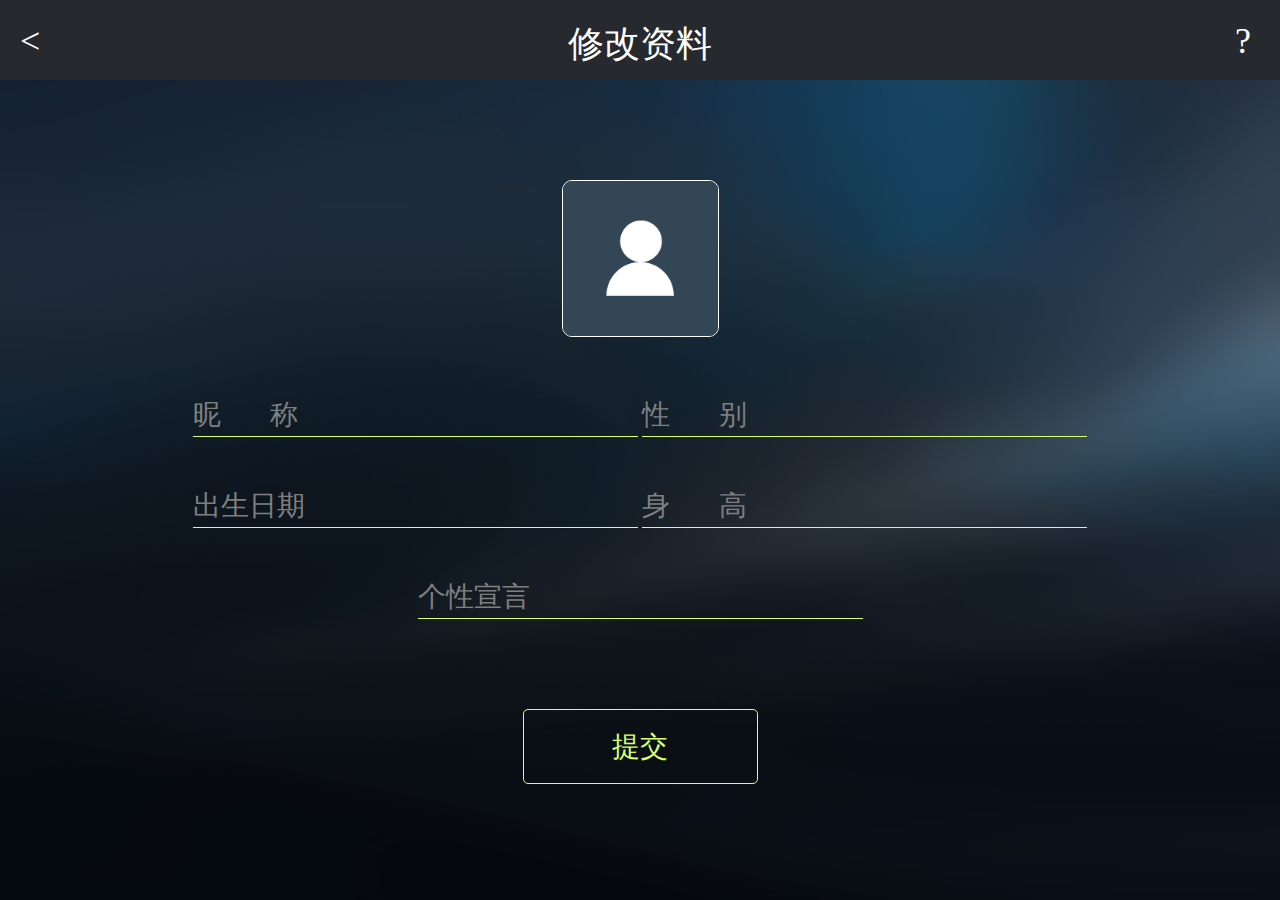
<file: 03.userInfoEdit/index.html>
<!DOCTYPE html>
<html lang="en">
<head>
    <meta charset="UTF-8">
    <link href="index.css" rel="stylesheet"/>
    <title></title>
    <meta name="viewport" content="width=device-width">
</head>
<body>
<div>
    <header>
        <div class="header-left"><</div>
        <div class="header-right">?</div>
        <div class="header-center">修改资料</div>
    </header>
    <div class="main">
        <div class="head-img">
            <img src="headImg.png"/>
        </div>
        <div class="main-item">
            <label>昵&nbsp;&nbsp;&nbsp;&nbsp;&nbsp;&nbsp;&nbsp;称</label>
            <input type="text" />
        </div>
        <div class="main-item">
            <label>性&nbsp;&nbsp;&nbsp;&nbsp;&nbsp;&nbsp;&nbsp;别</label>
            <input type="text" />
        </div>
        <div class="main-item">
            <label>出生日期</label>
            <input type="text" />
        </div>
        <div class="main-item">
            <label>身&nbsp;&nbsp;&nbsp;&nbsp;&nbsp;&nbsp;&nbsp;高</label>
            <input type="text" />
        </div>
        <div class="main-item">
            <label>个性宣言</label>
            <input type="text" />
        </div>
        <div class="submit">
            <button>提交</button>
        </div>
    </div>

</div>

</body>
</html>
</file>
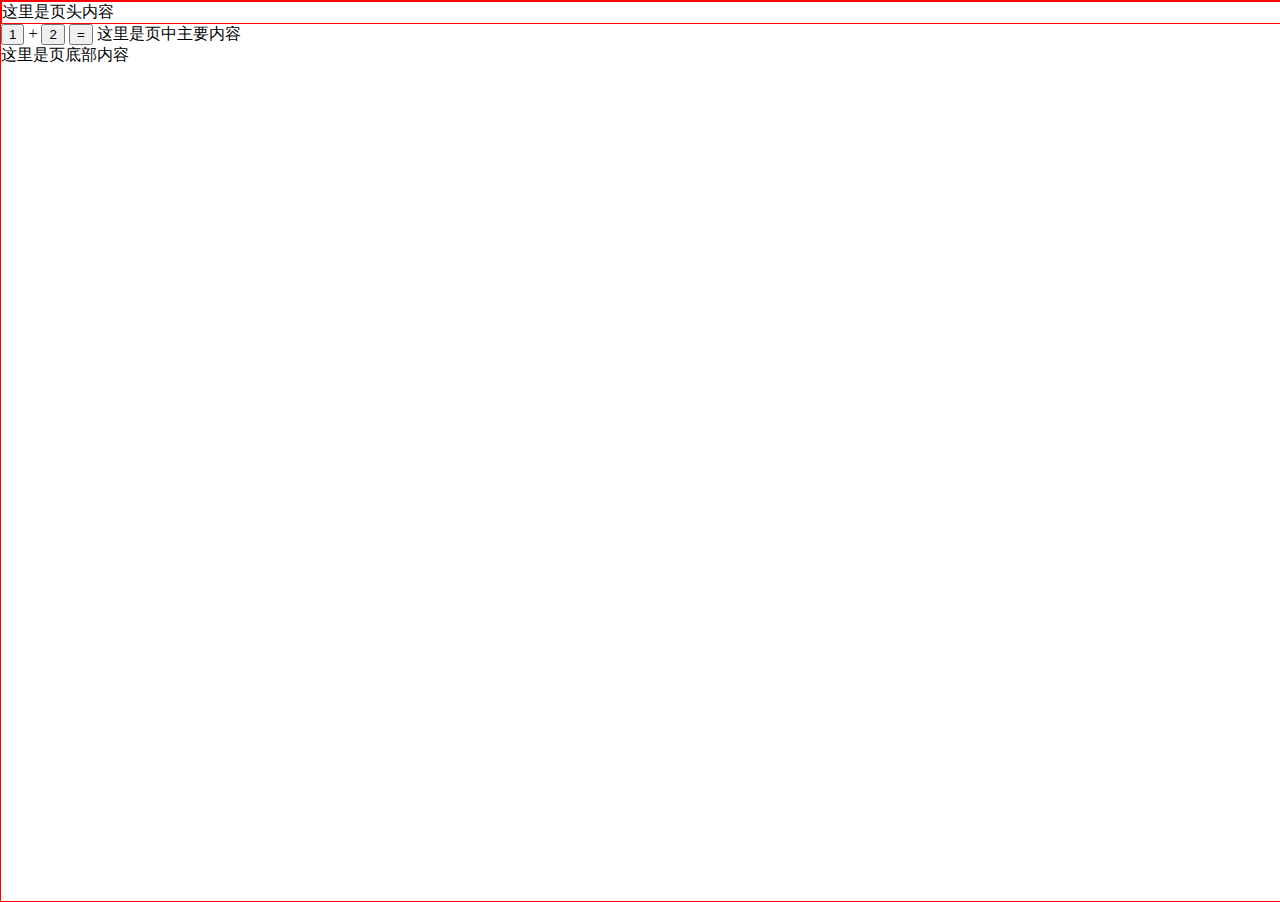
<file: 02.htmlCssJavascript/example1/index.html>
<!DOCTYPE html>
<html style="width:100%; height: 100%">
<head>
    <meta charset="UTF-8">
    <title>html css javascript 混合在单文件内 - 标签样式</title>
</head>
<body style="margin: 0;
padding: 0;
width:100%; height: 100%;
border: 1px red solid; ">
    <header style="border: 1px red solid;">这里是页头内容</header>
    <div>
        <button id="num1">1</button> +
        <button id="num2">2</button>
        <button onclick="
        var bt1=document.getElementById('num1');
        var num1=parseInt(bt1.innerHTML);
        var bt2=document.getElementById('num2');
        var num2=parseInt(bt2.innerHTML);
        alert(num1+num2);
        ">=</button>
        这里是页中主要内容
    </div>
    <footer>这里是页底部内容</footer>
</body>
</html>
</file>
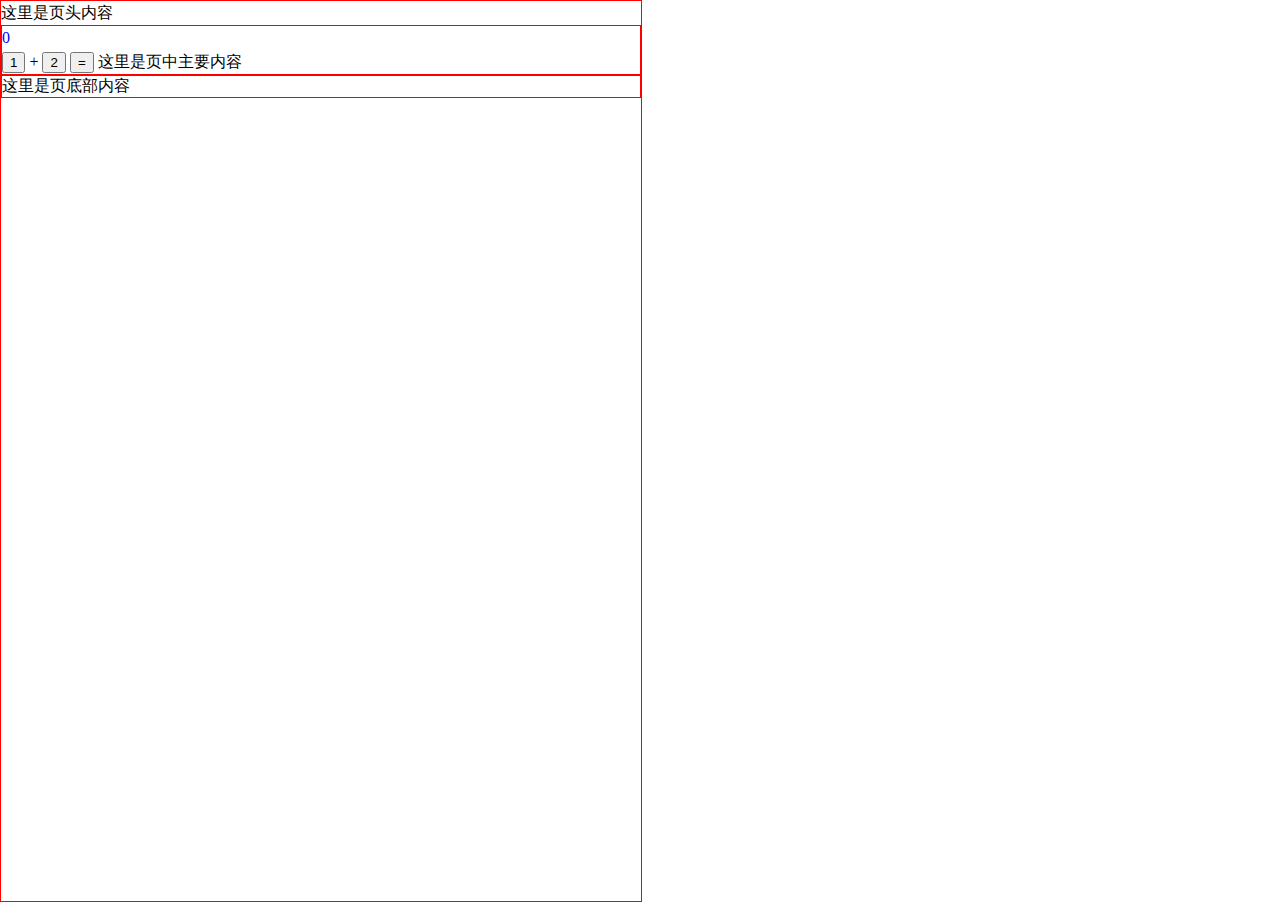
<file: 02.htmlCssJavascript/example2/index.html>
<!DOCTYPE html>
<html>
<head>
    <meta charset="UTF-8">
    <title>html css javascript 混合在单文件内 - 标签样式</title>
    <style>
        /*
        定义标签样式：用于指定的HTML标签所应用的样式
        */
        html,body {
            width:100%; height: 100%;
            margin: 0; padding: 0;
        }
        body {
            border: 1px red solid;
        }
        img {
            width:200px;
        }
        /*
        定义类样式：在任意标签内指定class属性应用的样式，可以多个样式赋值用空格分隔
        */
        .a1 {
            border: 1px red solid;
        }
        .a2{
            line-height: 150%;
        }
        .a3 {
            width: 80%;
        }
        /*
        id格式：指定某id对象的应用样式
        */
        #score {
            color: blue;
        }
        #score2 {
            color: yellow;
        }
        #bb {
            width: 30%;
        }
    </style>
    <script>
        function compute() {
            var bt1=document.getElementById('num1');
            var num1=parseInt(bt1.innerHTML);
            var bt2=document.getElementById('num2');
            var num2=parseInt(bt2.innerHTML);
            alert(num1+num2);
        }
        //compute();
    </script>
</head>
<body style="width: 50%;" class="a3" id="bb">
<header class="a2">这里是页头内容</header>
<div class="a1 a2">
    <span id="score">0</span>
    <div>
        <button id="num1">1</button> +
        <button id="num2">2</button>
        <button onclick="compute();">=</button>
        这里是页中主要内容
    </div>
</div>
<footer class="a1">这里是页底部内容</footer>
</body>
</html>
</file>
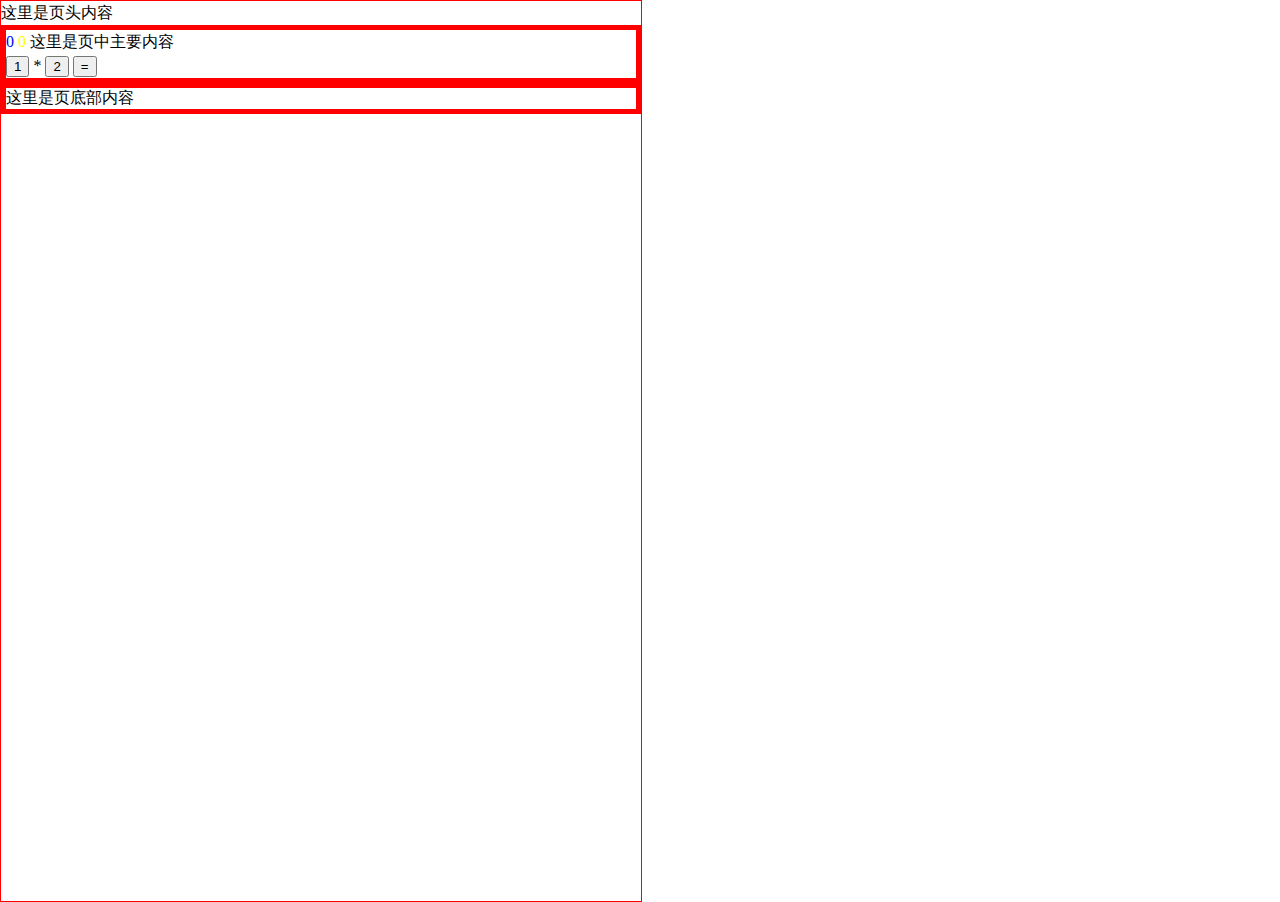
<file: 02.htmlCssJavascript/example3/index.html>
<!DOCTYPE html>
<html>
<head>
    <meta charset="UTF-8">
    <title>html css javascript 混合在单文件内 - 标签样式</title>
    <link href="index.css" rel="stylesheet" />
    <script src="index.js"></script>
</head>
<body style="width: 50%;" class="a3" id="bb">
<header class="a2">这里是页头内容</header>
<div class="a1 a2">
    <span id="score">0</span>
    <span id="score2">0</span>
    这里是页中主要内容
    <div>
        <button id="num1">1</button> * <button id="num2">2</button>
        <button onclick="compute();">=</button>
    </div>
</div>
<footer class="a1">这里是页底部内容</footer>
</body>
</html>
</file>
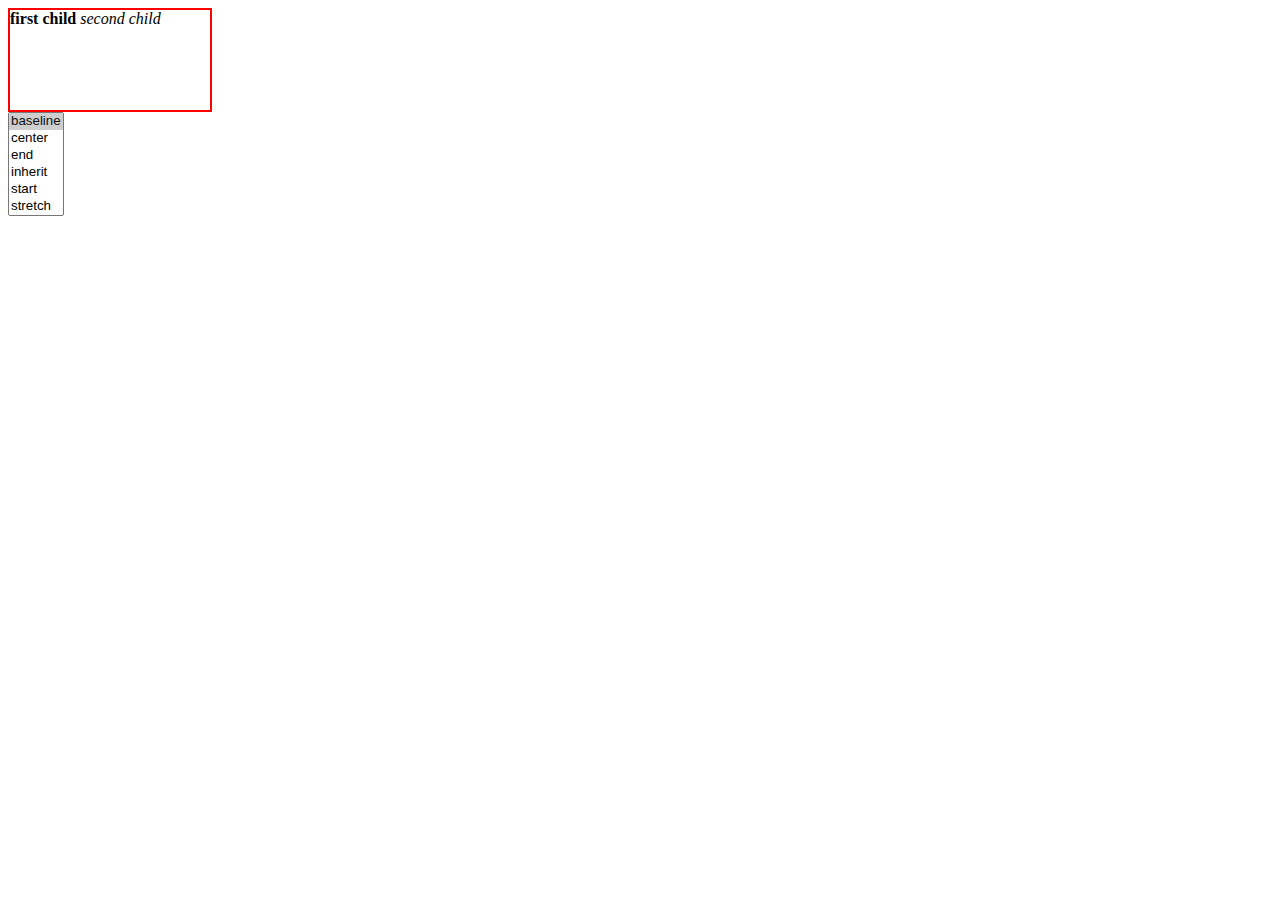
<file: 04.cssCase/box-align.html>
<!DOCTYPE html>
<html lang="en">
<head>
    <meta charset="UTF-8">
    <title>box-align</title>
</head>
<style>
    div {
        width: 200px;
        height: 100px;
        border: 2px solid red;
    }

    .box-baseline {

        /* Internet Explorer 10 */
        display:-ms-flexbox;
        -ms-flex-pack:baseline;
        -ms-flex-align:baseline;

        /* Firefox */
        display:-moz-box;
        -moz-box-pack:baseline;
        -moz-box-align:baseline;

        /* Safari, Opera, and Chrome */
        display:-webkit-box;
        -webkit-box-pack:baseline;
        -webkit-box-align:baseline;

        /* W3C */
        display:box;
        box-pack:baseline;
        box-align:baseline;
    }

    .box-center {

        /* Internet Explorer 10 */
        display:-ms-flexbox;
        -ms-flex-pack:center;
        -ms-flex-align:center;

        /* Firefox */
        display:-moz-box;
        -moz-box-pack:center;
        -moz-box-align:center;

        /* Safari, Opera, and Chrome */
        display:-webkit-box;
        -webkit-box-pack:center;
        -webkit-box-align:center;

        /* W3C */
        display:box;
        box-pack:center;
        box-align:center;
    }

    .box-end {

        /* Internet Explorer 10 */
        display:-ms-flexbox;
        -ms-flex-pack:end;
        -ms-flex-align:end;

        /* Firefox */
        display:-moz-box;
        -moz-box-pack:end;
        -moz-box-align:end;

        /* Safari, Opera, and Chrome */
        display:-webkit-box;
        -webkit-box-pack:end;
        -webkit-box-align:end;

        /* W3C */
        display:box;
        box-pack:end;
        box-align:end;
    }

    .box-inherit {

        /* Internet Explorer 10 */
        display:-ms-flexbox;
        -ms-flex-pack:inherit;
        -ms-flex-align:inherit;

        /* Firefox */
        display:-moz-box;
        -moz-box-pack:inherit;
        -moz-box-align:inherit;

        /* Safari, Opera, and Chrome */
        display:-webkit-box;
        -webkit-box-pack:inherit;
        -webkit-box-align:inherit;

        /* W3C */
        display:box;
        box-pack:inherit;
        box-align:inherit;
    }

    .box-start {

        /* Internet Explorer 10 */
        display:-ms-flexbox;
        -ms-flex-pack:start;
        -ms-flex-align:start;

        /* Firefox */
        display:-moz-box;
        -moz-box-pack:start;
        -moz-box-align:start;

        /* Safari, Opera, and Chrome */
        display:-webkit-box;
        -webkit-box-pack:start;
        -webkit-box-align:start;

        /* W3C */
        display:box;
        box-pack:start;
        box-align:start;
    }

    .box-stretch {

        /* Internet Explorer 10 */
        display:-ms-flexbox;
        -ms-flex-pack:stretch;
        -ms-flex-align:stretch;

        /* Firefox */
        display:-moz-box;
        -moz-box-pack:stretch;
        -moz-box-align:stretch;

        /* Safari, Opera, and Chrome */
        display:-webkit-box;
        -webkit-box-pack:stretch;
        -webkit-box-align:stretch;

        /* W3C */
        display:box;
        box-pack:stretch;
        box-align:stretch;
    }
</style>
<script>
    function ChangeBoxAlign(x) {
        var boxAlign = x.options[x.selectedIndex].text;
        var div = document.getElementById("myDiv");
        div.className = 'box-' + boxAlign;
        if (div.style.MozBoxAlign !== undefined) {}
        else if (div.style.webkitBoxAlign !== undefined) {}
        else if (div.style.msFlexAlign !== undefined) {}
        else {
            alert("Your browser doesn't support this example!");
        }
    }
</script>
<body>
<div class="box" id="myDiv">
    <b>first child</b>
    <i>second child</i>
</div>

<select onchange="ChangeBoxAlign (this);" size="6">
    <option selected="selected" />baseline
    <option />center
    <option />end
    <option />inherit
    <option />start
    <option />stretch
</select>

</body>
</html>
</file>
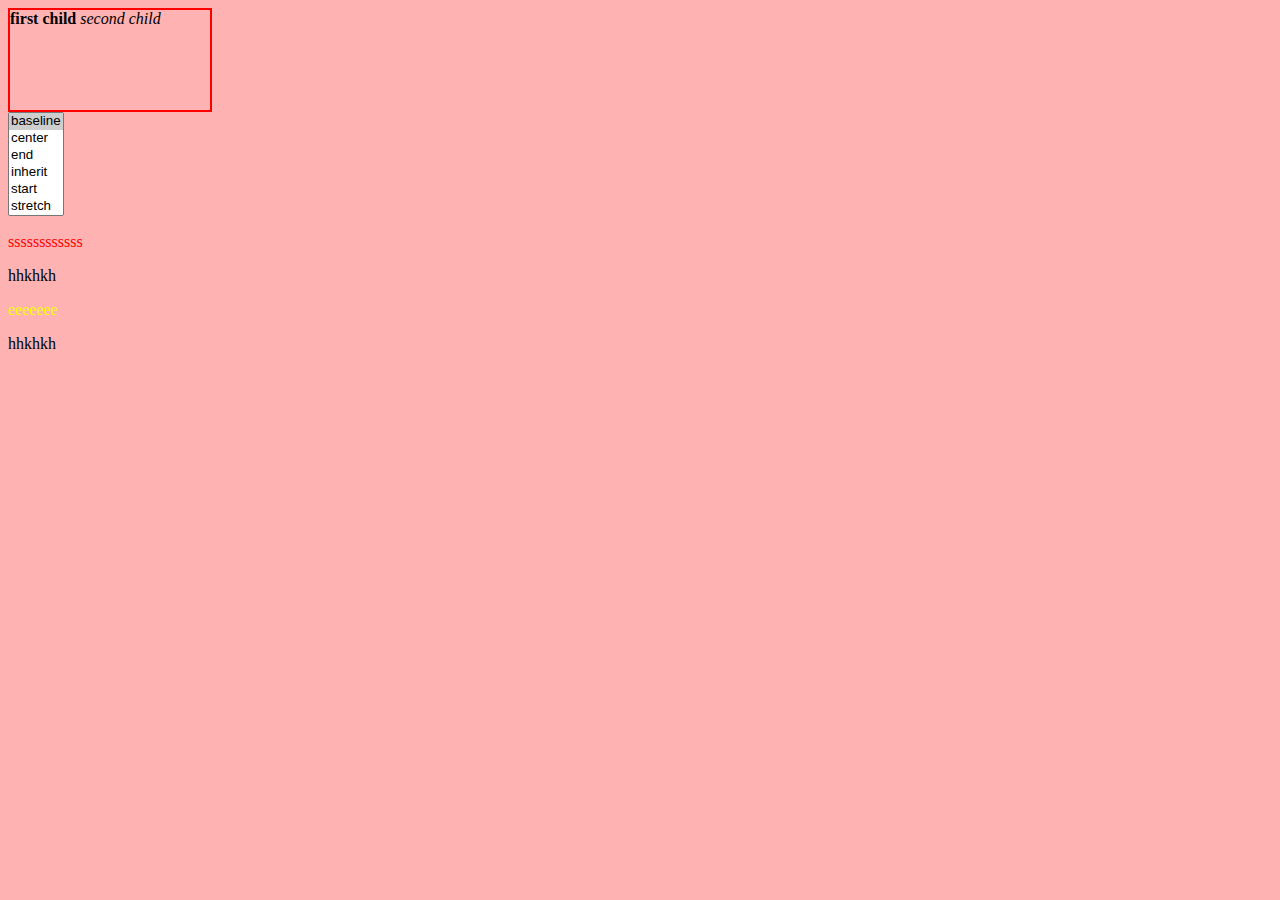
<file: 04.cssCase/test.html>
<!DOCTYPE html>
<html lang="en">
<head>
    <meta charset="UTF-8">
    <title>box-align</title>
</head>
<style>

    *{color:#000;}
    body{
        background: rgba(255, 0, 0, .3);
    }
    div {
        width: 200px;
        height: 100px;
        border: 2px solid red;
    }

    .box-baseline {
        border:dashed 5px #000000;

        -moz-border-radius-topleft: 38px;
        -moz-border-radius-topright:5px;
        -moz-border-radius-bottomleft:5px;
        -moz-border-radius-bottomright:56px;

        -webkit-border-top-left-radius:38px;
        -webkit-border-top-right-radius:5px;
        -webkit-border-bottom-left-radius:5px;
        -webkit-border-bottom-right-radius:56px;

        border-top-left-radius:38px;
        border-top-right-radius:5px;
        border-bottom-left-radius:5px;
        border-bottom-right-radius:56px;
    }

    .box-center {

        /* Internet Explorer 10 */
        display:-ms-flexbox;
        -ms-flex-pack:center;
        -ms-flex-align:center;

        /* Firefox */
        display:-moz-box;
        -moz-box-pack:center;
        -moz-box-align:center;

        /* Safari, Opera, and Chrome */
        display:-webkit-box;
        -webkit-box-pack:center;
        -webkit-box-align:center;

        /* W3C */
        display:box;
        box-pack:center;
        box-align:center;
    }

    .box-end {

        /* Internet Explorer 10 */
        display:-ms-flexbox;
        -ms-flex-pack:end;
        -ms-flex-align:end;

        /* Firefox */
        display:-moz-box;
        -moz-box-pack:end;
        -moz-box-align:end;

        /* Safari, Opera, and Chrome */
        display:-webkit-box;
        -webkit-box-pack:end;
        -webkit-box-align:end;

        /* W3C */
        display:box;
        box-pack:end;
        box-align:end;
    }

    .box-inherit {

        /* Internet Explorer 10 */
        display:-ms-flexbox;
        -ms-flex-pack:inherit;
        -ms-flex-align:inherit;

        /* Firefox */
        display:-moz-box;
        -moz-box-pack:inherit;
        -moz-box-align:inherit;

        /* Safari, Opera, and Chrome */
        display:-webkit-box;
        -webkit-box-pack:inherit;
        -webkit-box-align:inherit;

        /* W3C */
        display:box;
        box-pack:inherit;
        box-align:inherit;
    }

    .box-start {

        /* Internet Explorer 10 */
        display:-ms-flexbox;
        -ms-flex-pack:start;
        -ms-flex-align:start;

        /* Firefox */
        display:-moz-box;
        -moz-box-pack:start;
        -moz-box-align:start;

        /* Safari, Opera, and Chrome */
        display:-webkit-box;
        -webkit-box-pack:start;
        -webkit-box-align:start;

        /* W3C */
        display:box;
        box-pack:start;
        box-align:start;
    }

    .box-stretch {

        /* Internet Explorer 10 */
        display:-ms-flexbox;
        -ms-flex-pack:stretch;
        -ms-flex-align:stretch;

        /* Firefox */
        display:-moz-box;
        -moz-box-pack:stretch;
        -moz-box-align:stretch;

        /* Safari, Opera, and Chrome */
        display:-webkit-box;
        -webkit-box-pack:stretch;
        -webkit-box-align:stretch;

        /* W3C */
        display:box;
        box-pack:stretch;
        box-align:stretch;
    }

    p{color:red;}

    p.item{color:yellow;}
</style>
<script>
    function ChangeBoxAlign(x) {
        var boxAlign = x.options[x.selectedIndex].text;
        var div = document.getElementById("myDiv");
        div.className = 'box-' + boxAlign;
        if (div.style.MozBoxAlign !== undefined) {}
        else if (div.style.webkitBoxAlign !== undefined) {}
        else if (div.style.msFlexAlign !== undefined) {}
        else {
            alert("Your browser doesn't support this example!");
        }
    }
</script>
<body>
<div class="box" id="myDiv">
    <b>first child</b>
    <i>second child</i>
</div>

<select onchange="ChangeBoxAlign (this);" size="6">
    <option selected="selected" />baseline
    <option />center
    <option />end
    <option />inherit
    <option />start
    <option />stretch
</select>

<p>ssssssssssss</p>hhkhkh
<p class="item">eeeeeee</p>hhkhkh

</body>
</html>
</file>
<file: 03.userInfoEdit/index.css>
html,body{
    width: 100%;
    height: 100%;
}
body {
    margin: 0;
    padding: 0;
    background: url("bg.jpg") no-repeat;
    background-size: 100% 100%;
}
header{
    width: 100%;
    height: 80px;
    background-color: #26292e;
}
.header-left{
    color:white;
    font-size:36px;
    width:25px;
    height: 42px;
    float: left;
    padding: 20px;
}
.header-center {
    text-align: center;
    color: white;
    font-size: 36px;
    width: 100%;
    height: 42px;
    padding: 20px 0;
}
.header-right{
    color:white;
    font-size:36px;
    width:25px;
    height: 42px;
    float: right;
    padding:20px;
}
.head-img{
    padding: 100px 0 55px 0;
}
.head-img img{
    width:155px;
    height:155px;
    border-radius: 10px ;
    border:1px white solid;
}
.main{
    text-align: center;
}
.main-item{
    width:445px;
    height: 40px;
    border:1px #d8ff6e;
    border-bottom-style:solid;
    margin: 0 0px 50px 0px;
    display: inline-block;
    text-align: left;
}
.main-item input{
    width:240px;
    height: 32px;
    color: white;
    font-size:28px;
    background:none;
    border: none;

}
.main-item label{
    width: 150px;
    height: 50px;
    color: #7f7f7f;
    font-size: 28px;
    display: inline-block;
}
.submit{
    padding: 40px 0 0 0;
    text-align: center;
}
.submit button{
    color: #d8ff6e;
    background:none;
    width:235px;
    height: 75px;
    border-radius: 5px ;
    border: 1px #d8ff6e solid;
    font-size: 28px;
}
</file>
<file: 02.htmlCssJavascript/example3/index.css>
/*
  定义标签样式：用于指定的HTML标签所应用的样式
  */
html,body {
    width:100%; height: 100%;
    margin: 0; padding: 0;
}
body {
    border: 1px red solid;
}
img {
    width:200px;
}
/*
定义类样式：在任意标签内指定class属性应用的样式，可以多个样式赋值用空格分隔
*/
.a1 {
    border: 5px red solid;
}
.a2{
    line-height: 150%;
}
.a3 {
    width: 80%;
}
/*
id格式：指定某id对象的应用样式
*/
#score {
    color: blue;
}
#score2 {
    color: yellow;
}
#bb {
    width: 30%;
}
</file>
